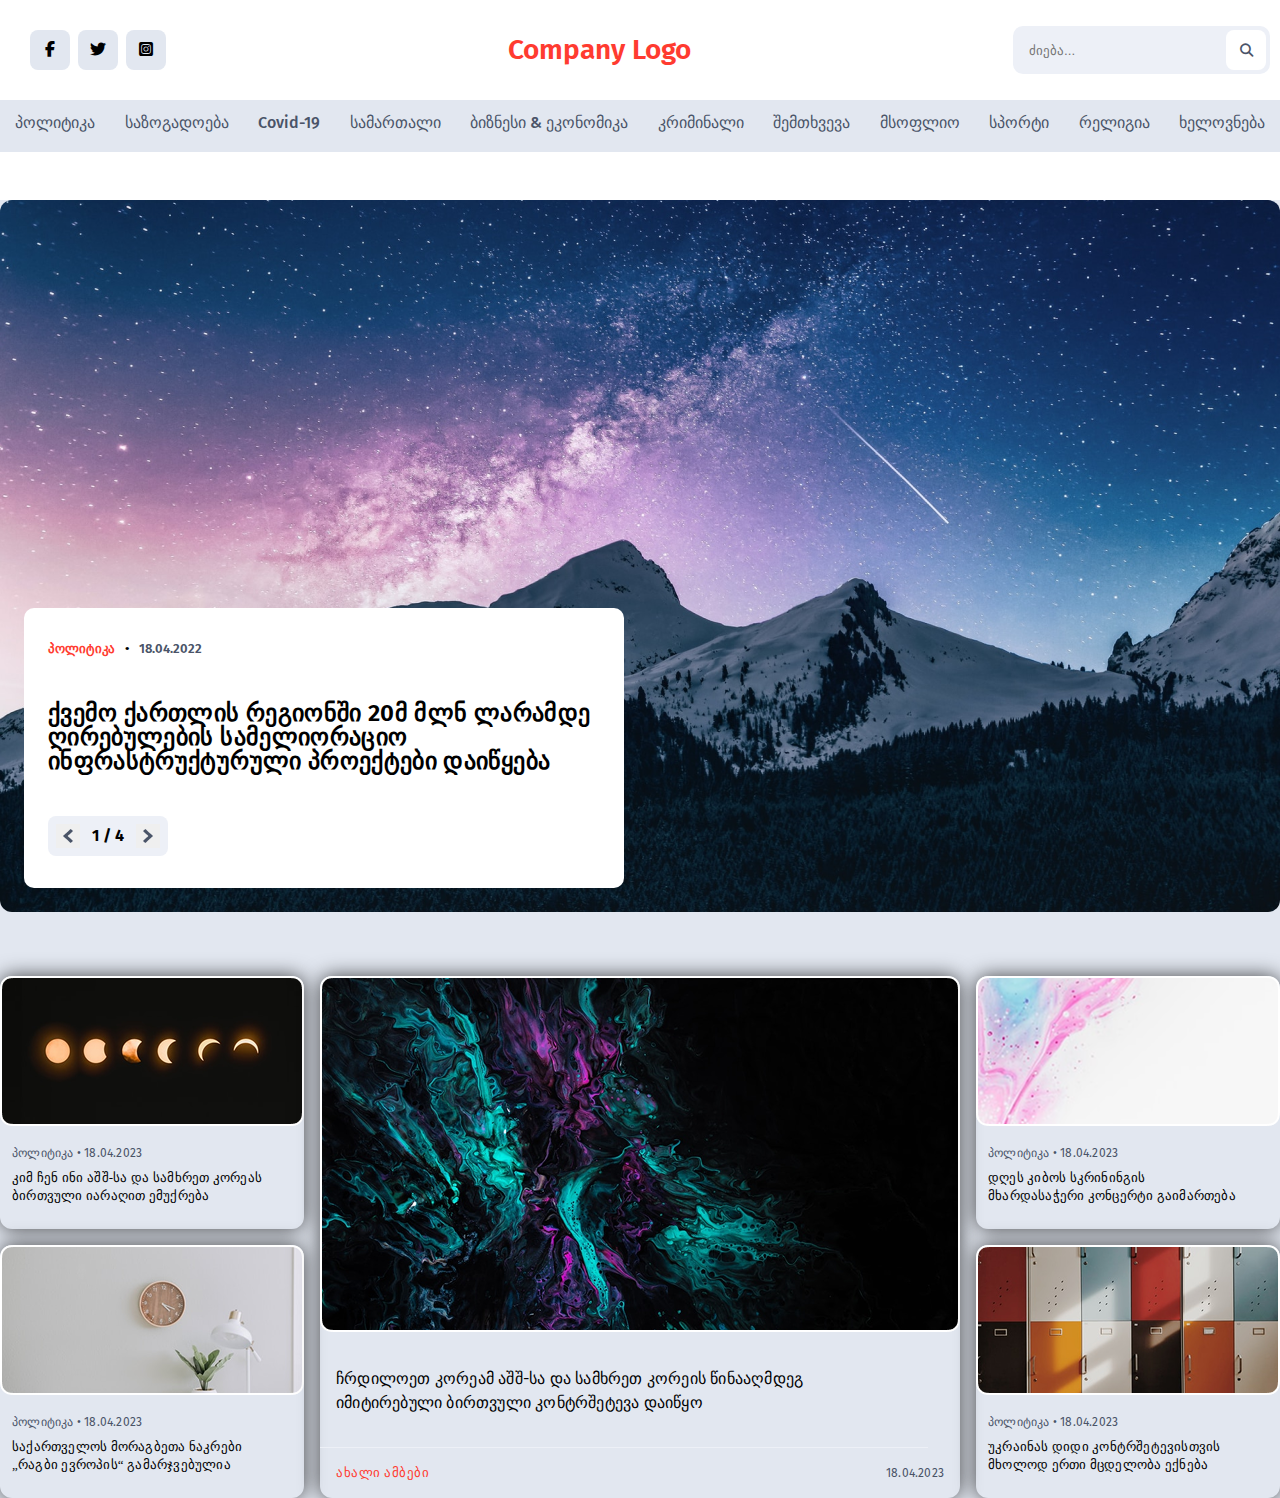
<file: index.html>
<!DOCTYPE html>
<html lang="en">
  <head>
    <meta charset="UTF-8" />
    <meta name="viewport" content="width=device-width, initial-scale=1.0" />
    <meta name="description" content="საინფორმაციო ელექტრონული პორტალი" />
    <meta
      name="keywords"
      content="ინფორმაცია, პორტალი, ამბები, კოვიდ-19, სამართალი, კრიმინალი, მსოფლიო, რელიგია, სპორტი"
    />
    <meta name="author" content="Women in AI development team" />
    <link rel="stylesheet" href="main.css" />
    <link
      rel="stylesheet"
      href="https://cdnjs.cloudflare.com/ajax/libs/font-awesome/6.5.0/css/all.min.css"
    />
    <title>საინფორმაციო პორტალი</title>
  </head>
  <body>
    <div class="main-container">
      <header>
        <div class="header-1 container">
          <div class="social-icons">
            <button class="icon">
              <a href="#"><i class="fab fa-facebook-f"></i></a>
            </button>
            <button class="icon">
              <a href="#"><i class="fab fa-twitter"></i></a>
            </button>
            <button class="icon">
              <a href="#"><i class="fa-brands fa-square-instagram"></i></a>
            </button>
          </div>
          <div class="logo"><h1>Company Logo</h1></div>
          <div class="search-bar">
            <input type="text" placeholder="ძიება..." />
            <button class="search-btn"><i class="fas fa-search"></i></button>
          </div>
          <button class="second-search"><i class="fas fa-search"></i></button>
        </div>
        <div class="header-2">
          <nav class="main-nav container">
            <ul class="nav-list">
              <li><a href="#">პოლიტიკა</a></li>
              <li><a href="#">საზოგადოება</a></li>
              <li><a href="#">Covid-19</a></li>
              <li><a href="#">სამართალი</a></li>
              <li><a href="#">ბიზნესი & ეკონომიკა</a></li>
              <li><a href="#">კრიმინალი</a></li>
              <li><a href="#">შემთხვევა</a></li>
              <li><a href="#">მსოფლიო</a></li>
              <li class="extra-item"><a href="#">სპორტი</a></li>
              <li class="extra-item"><a href="#">რელიგია</a></li>
              <li class="extra-item"><a href="#">ხელოვნება</a></li>
              <li class="dropdown">
                <button class="dropdown-menu-btn" onclick="toggleDropdown()">
                  მეტი <span class="arrow">&#x25BC;</span>
                </button>
                <ul class="dropdown-content" id="dropdown-content">
                  <li class="list"><a href="#">სპორტი</a></li>
                  <li class="list"><a href="#">რელიგია</a></li>
                  <li class="list"><a href="#">ხელოვნება</a></li>
                </ul>
              </li>
            </ul>
          </nav>
        </div>
      </header>
      <main class="container main">
        <section id="slider-section"></section>
        <section class="grid">
          <div class="mini-card moon shadow">
            <div class="img-size-mini">
              <img src="./imgs/card-imgs/card-1-moons.png" alt="moons" />
            </div>
            <div class="card-text">
              <p>პოლიტიკა • 18.04.2023</p>
              <h4>
                კიმ ჩენ ინი აშშ-სა და სამხრეთ კორეას ბირთვული იარაღით ემუქრება
              </h4>
            </div>
          </div>
          <div class="mini-card clock shadow">
            <div class="img-size-mini">
              <img
                src="./imgs/card-imgs/card-2-clock-with-flowers.png"
                alt="clock"
              />
            </div>
            <div class="card-text">
              <p>პოლიტიკა • 18.04.2023</p>
              <h4>
                საქართველოს მორაგბეთა ნაკრები „რაგბი ევროპის“ გამარჯვებულია
              </h4>
            </div>
          </div>
          <div class="big-card cyan-splash shadow">
            <div class="img-size-big">
              <img
                src="./imgs/card-imgs/card-3-cyan-purple-splash.png"
                alt="cyan-purple-splash"
              />
            </div>
            <div class="card-text">
              <h4>
                ჩრდილოეთ კორეამ აშშ-სა და სამხრეთ კორეის წინააღმდეგ იმიტირებული
                ბირთვული კონტრშეტევა დაიწყო
              </h4>
            </div>
            <div class="news">
              <p>ახალი ამბები</p>
              <h5>18.04.2023</h5>
            </div>
          </div>
          <div class="mini-card pink-splash shadow">
            <div class="img-size-mini">
              <img
                src="./imgs/card-imgs/card-4-pink-blue-splash.png"
                alt="pink-blue-splash"
              />
            </div>
            <div class="card-text">
              <p>პოლიტიკა • 18.04.2023</p>
              <h4>დღეს კიბოს სკრინინგის მხარდასაჭერი კონცერტი გაიმართება</h4>
            </div>
          </div>
          <div class="mini-card lockers shadow">
            <div class="img-size-mini">
              <img
                src="./imgs/card-imgs/card-5-colorful-lockers.png"
                alt="colorful-lockers"
              />
            </div>
            <div class="card-text">
              <p>პოლიტიკა • 18.04.2023</p>
              <h4>
                უკრაინას დიდი კონტრშეტევისთვის მხოლოდ ერთი მცდელობა ექნება
              </h4>
            </div>
          </div>
        </section>
      </main>
    </div>
    <script src="./main.js"></script>
  </body>
</html>
</file>
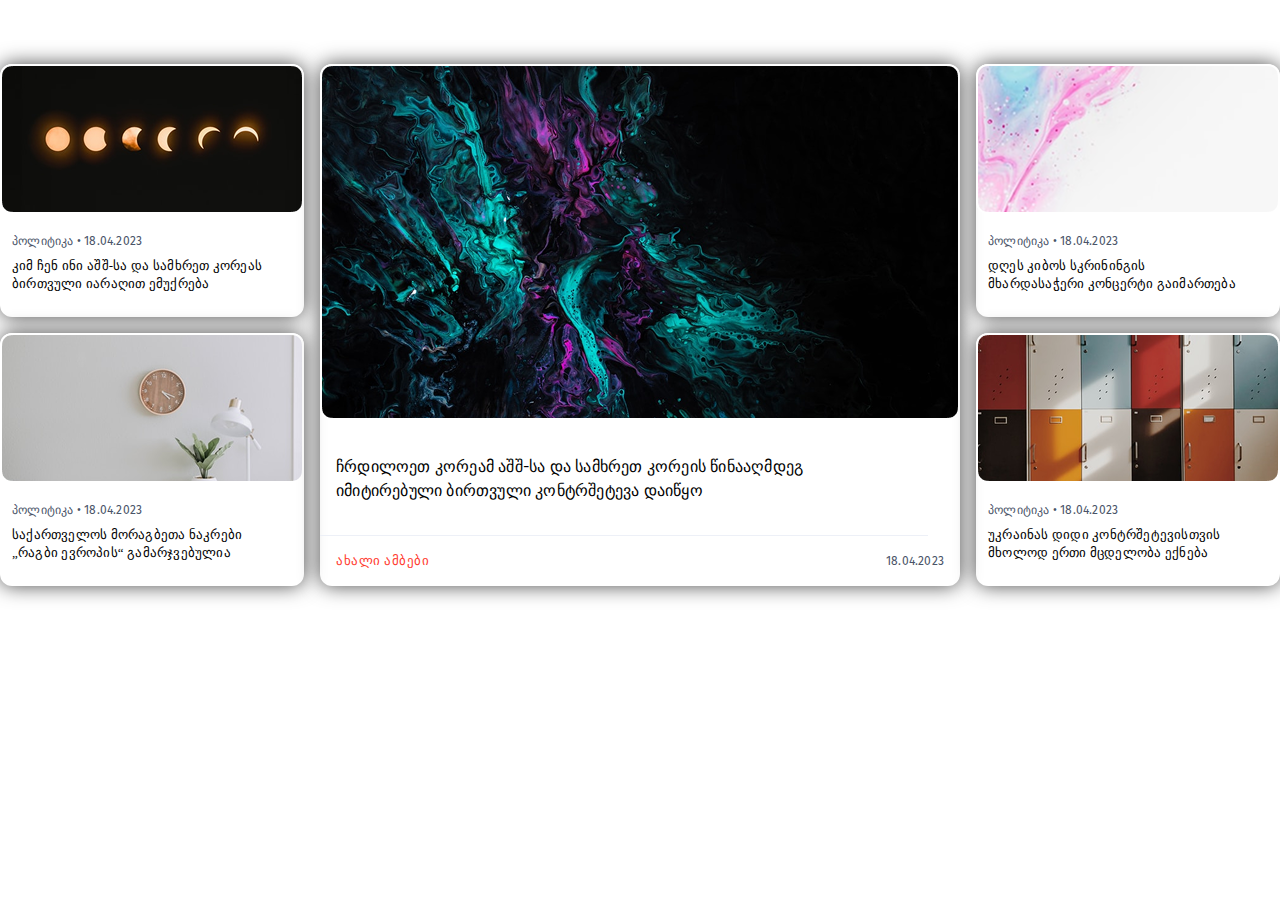
<file: cards.html>
<!DOCTYPE html>
<html lang="en">
  <head>
    <meta charset="UTF-8" />
    <meta name="viewport" content="width=device-width, initial-scale=1.0" />
    <meta name="description" content="საინფორმაციო ელექტრონული პორტალი" />
    <meta
      name="keywords"
      content="ინფორმაცია, პორტალი, ამბები, კოვიდ-19, სამართალი, კრიმინალი, მსოფლიო, რელიგია, სპორტი"
    />

    <meta name="author" content="Women in AI development team" />
    <link rel="stylesheet" href="./main.css" />
    <title>საინფორმაციო პორტალი</title>
  </head>
  <body>
    <main class="container">
      <div class="grid">
        <div class="mini-card moon">
          <div>
            <img src="./imgs/card-imgs/card-1-moons.png" alt="moons" />
          </div>
          <div class="card-text">
            <p>პოლიტიკა • 18.04.2023</p>
            <h4>
              კიმ ჩენ ინი აშშ-სა და სამხრეთ კორეას ბირთვული იარაღით ემუქრება
            </h4>
          </div>
        </div>
        <div class="mini-card clock">
          <div>
            <img
              src="./imgs/card-imgs/card-2-clock-with-flowers.png"
              alt="clock"
            />
          </div>
          <div class="card-text">
            <p>პოლიტიკა • 18.04.2023</p>
            <h4>საქართველოს მორაგბეთა ნაკრები „რაგბი ევროპის“ გამარჯვებულია</h4>
          </div>
        </div>
        <div class="big-card cyan-splash">
          <div>
            <img
              src="./imgs/card-imgs/card-3-cyan-purple-splash.png"
              alt="cyan-purple-splash"
            />
          </div>
          <div class="card-text">
            <h4>
              ჩრდილოეთ კორეამ აშშ-სა და სამხრეთ კორეის წინააღმდეგ იმიტირებული
              ბირთვული კონტრშეტევა დაიწყო
            </h4>
          </div>
          <div class="news">
            <p>ახალი ამბები</p>
            <h5>18.04.2023</h5>
          </div>
        </div>
        <div class="mini-card pink-splash">
          <div>
            <img
              src="./imgs/card-imgs/card-4-pink-blue-splash.png"
              alt="pink-blue-splash"
            />
          </div>
          <div class="card-text">
            <p>პოლიტიკა • 18.04.2023</p>
            <h4>დღეს კიბოს სკრინინგის მხარდასაჭერი კონცერტი გაიმართება</h4>
          </div>
        </div>
        <div class="mini-card lockers">
          <div>
            <img
              src="./imgs/card-imgs/card-5-colorful-lockers.png"
              alt="colorful-lockers"
            />
          </div>
          <div class="card-text">
            <p>პოლიტიკა • 18.04.2023</p>
            <h4>უკრაინას დიდი კონტრშეტევისთვის მხოლოდ ერთი მცდელობა ექნება</h4>
          </div>
        </div>
      </div>
    </main>
  </body>
</html>
</file>
<file: main.css>
@import url("https://fonts.googleapis.com/css2?family=Baskervville:ital@0;1&family=Fira+Sans:ital,wght@0,100;0,200;0,300;0,400;0,500;0,600;0,700;0,800;0,900;1,100;1,200;1,300;1,400;1,500;1,600;1,700;1,800;1,900&family=Manrope:wght@200..800&family=Montserrat:ital,wght@0,100..900;1,100..900&family=Poppins:ital,wght@0,100;0,200;0,300;0,400;0,500;0,600;0,700;0,800;0,900;1,100;1,200;1,300;1,400;1,500;1,600;1,700;1,800;1,900&family=Red+Hat+Text:ital,wght@0,300..700;1,300..700&family=Space+Grotesk:wght@300..700&display=swap");
/* http://meyerweb.com/eric/tools/css/reset/ 
   v2.0 | 20110126
   License: none (public domain)
*/
html,
body,
div,
span,
applet,
object,
iframe,
h1,
h2,
h3,
h4,
h5,
h6,
p,
blockquote,
pre,
a,
abbr,
acronym,
address,
big,
cite,
code,
del,
dfn,
em,
img,
ins,
kbd,
q,
s,
samp,
small,
strike,
strong,
sub,
sup,
tt,
var,
b,
u,
i,
center,
dl,
dt,
dd,
ol,
ul,
li,
fieldset,
form,
label,
legend,
table,
caption,
tbody,
tfoot,
thead,
tr,
th,
td,
article,
aside,
canvas,
details,
embed,
figure,
figcaption,
footer,
header,
hgroup,
menu,
nav,
output,
ruby,
section,
summary,
time,
mark,
audio,
video {
  margin: 0;
  padding: 0;
  border: 0;
  font-size: 100%;
  font: inherit;
  vertical-align: baseline;
}

/* HTML5 display-role reset for older browsers */
article,
aside,
details,
figcaption,
figure,
footer,
header,
hgroup,
menu,
nav,
section {
  display: block;
}

body {
  line-height: 1;
}

ol,
ul {
  list-style: none;
}

blockquote,
q {
  quotes: none;
}

blockquote:before,
blockquote:after,
q:before,
q:after {
  content: "";
  content: none;
}

table {
  border-collapse: collapse;
  border-spacing: 0;
}

a {
  color: black;
  text-decoration: none;
}

body {
  font-family: "Fira Sans", sans-serif;
}

.container {
  max-width: 1312px;
  width: 100%;
  margin: 0 auto;
  flex-wrap: wrap;
}
.container .grid {
  display: grid;
  width: 100%;
  grid-template-columns: 1fr 2fr 1fr;
  grid-template-rows: 1fr 1fr;
  margin-top: 64px;
  gap: 16px;
}
.container .grid .mini-card {
  display: flex;
  flex-direction: column;
  justify-content: none;
  align-items: none;
  max-width: 304px;
  border-radius: 12px;
  box-shadow: 0 0 20px rgba(0, 0, 0, 0.7);
}
.container .grid .mini-card .card-text {
  padding: 16px 12px;
  max-width: 280px;
}
.container .grid .mini-card .card-text p {
  font-size: 12px;
  line-height: 16px;
  font-weight: 400;
  letter-spacing: 0.2px;
  color: #4A5468;
  margin-bottom: 8px;
}
.container .grid .mini-card .card-text h4 {
  font-size: 13px;
  line-height: 18px;
  font-weight: 500;
  letter-spacing: 0.2px;
  color: #000;
  font-family: "FiraGO";
}
.container .grid .big-card {
  display: flex;
  flex-direction: column;
  justify-content: none;
  align-items: none;
  max-width: 640px;
  border-radius: 12px;
  box-shadow: 0 0 20px rgba(0, 0, 0, 0.7);
}
.container .grid .big-card .card-text {
  padding: 32px 16px;
  max-width: 608px;
  border-bottom: 1px solid #EDF0F7;
}
.container .grid .big-card .card-text h4 {
  font-size: 16px;
  line-height: 24px;
  font-weight: 400;
  letter-spacing: 0.2px;
  color: 0.5px;
}
.container .grid .big-card .news {
  display: flex;
  flex-direction: row;
  justify-content: space-between;
  align-items: center;
  padding: 16px;
}
.container .grid .big-card .news p {
  font-size: 13px;
  line-height: 18px;
  font-weight: 500;
  letter-spacing: 0.5px;
  color: #ff3B30;
}
.container .grid .big-card .news h5 {
  font-size: 12px;
  line-height: 16px;
  font-weight: 400;
  letter-spacing: 0.2px;
  color: #4A5468;
}
.container .grid .moon {
  grid-column: 1/2;
  grid-row: 1/2;
}
.container .grid .clock {
  grid-column: 1/2;
  grid-row: 2/3;
}
.container .grid .cyan-splash {
  grid-column: 2/3;
  grid-row: 1/3;
}
.container .grid .pink-splash {
  grid-column: 3/4;
  grid-row: 1/2;
}
.container .grid .lockers {
  grid-column: 3/4;
  grid-row: 2/3;
}

@media screen and (max-width: 1240px) {
  .container {
    max-width: 1128px;
    width: 100%;
    margin: 0 auto;
  }
  .container .grid {
    display: grid;
    width: 100%;
    grid-template-columns: 1fr 2fr 1fr;
    grid-template-rows: 1fr 1fr;
  }
  .container .grid .mini-card {
    display: flex;
    flex-direction: column;
    justify-content: none;
    align-items: none;
    max-width: 264px;
  }
  .container .grid .mini-card .img-size-mini {
    width: 264px;
    height: 150px;
  }
  .container .grid .mini-card .img-size-mini img {
    width: 100%;
    height: 100%;
  }
  .container .grid .mini-card .card-text {
    padding: 16px 12px;
    max-width: 240px;
  }
  .container .grid .big-card {
    display: flex;
    flex-direction: column;
    justify-content: none;
    align-items: none;
    max-width: 552px;
  }
  .container .grid .big-card .img-size-big {
    width: 552px;
    height: 356px;
  }
  .container .grid .big-card .img-size-big img {
    width: 100%;
    height: 100%;
  }
  .container .grid .big-card .card-text {
    padding: 32px 16px;
    max-width: 520px;
  }
}
@media screen and (max-width: 1024px) {
  .container {
    max-width: 928px;
    width: 100%;
    margin: 0 auto;
  }
  .container .grid {
    display: grid;
    width: 100%;
    grid-template-columns: 1fr 1fr;
    grid-template-rows: 1.8fr 1fr 1fr;
  }
  .container .grid .mini-card {
    display: flex;
    flex-direction: column;
    justify-content: none;
    align-items: none;
    max-width: 448px;
  }
  .container .grid .mini-card .img-size-mini {
    width: 448px;
    height: 194px;
  }
  .container .grid .mini-card .img-size-mini img {
    width: 100%;
    height: 100%;
  }
  .container .grid .mini-card .card-text {
    padding: 16px 12px;
    max-width: 432px;
  }
  .container .grid .big-card {
    display: flex;
    flex-direction: column;
    justify-content: none;
    align-items: none;
    max-width: 928px;
  }
  .container .grid .big-card .img-size-big {
    width: 928px;
    height: 372px;
  }
  .container .grid .big-card .img-size-big img {
    width: 100%;
    height: 100%;
  }
  .container .grid .big-card .card-text {
    padding: 32px 16px;
    max-width: 896px;
  }
  .container .grid .moon {
    grid-column: 1/2;
    grid-row: 2/3;
  }
  .container .grid .clock {
    grid-column: 1/2;
    grid-row: 3/4;
  }
  .container .grid .cyan-splash {
    grid-column: 1/3;
    grid-row: 1/2;
  }
  .container .grid .pink-splash {
    grid-column: 2/3;
    grid-row: 2/3;
  }
  .container .grid .lockers {
    grid-column: 2/3;
    grid-row: 3/4;
  }
}
@media screen and (max-width: 360px) {
  .container {
    max-width: 360px;
    width: 100%;
    margin: 0 auto;
    display: flex;
    flex-direction: column;
    justify-content: center;
    align-items: center;
  }
  .container .grid {
    display: grid;
    width: 100%;
    place-items: center;
    grid-template-columns: 1fr;
    grid-template-rows: 1.5fr 1fr 1fr 1fr 1fr;
  }
  .container .grid .mini-card {
    display: flex;
    flex-direction: column;
    justify-content: none;
    align-items: none;
    max-width: 328px;
    max-height: 230px;
  }
  .container .grid .mini-card .img-size-mini {
    width: 328px;
    height: 140px;
  }
  .container .grid .mini-card .img-size-mini img {
    width: 100%;
    height: 100%;
  }
  .container .grid .mini-card .card-text {
    padding: 12px 4px 16px 12px;
    max-width: 240px;
  }
  .container .grid .big-card {
    display: flex;
    flex-direction: column;
    justify-content: none;
    align-items: none;
    max-width: 328px;
  }
  .container .grid .big-card .img-size-big {
    width: 328px;
    height: 191px;
  }
  .container .grid .big-card .img-size-big img {
    width: 100%;
    height: 100%;
  }
  .container .grid .big-card .card-text {
    padding: 16px;
    max-width: 296px;
  }
  .container .grid .moon {
    grid-column: 1/2;
    grid-row: 2/3;
  }
  .container .grid .clock {
    grid-column: 1/2;
    grid-row: 3/4;
  }
  .container .grid .cyan-splash {
    grid-column: 1/2;
    grid-row: 1/2;
  }
  .container .grid .pink-splash {
    grid-column: 1/2;
    grid-row: 4/5;
  }
  .container .grid .lockers {
    grid-column: 1/2;
    grid-row: 5/6;
  }
}
* {
  padding: 0;
  margin: 0;
  box-sizing: border-box;
}

.header-1 {
  display: flex;
  justify-content: space-between;
  align-items: center;
  padding: 10px;
  margin: 0px;
}

.social-icons {
  display: flex;
  gap: 8px;
  justify-content: center;
  align-items: center;
  padding: 20px;
}
.social-icons .icon {
  background-color: #E2E7F0;
  border: none;
  border-radius: 8px;
  height: 40px;
  width: 40px;
}
.social-icons .icon:hover {
  transform: scale(1.05);
  background-color: #e2e6ec;
}
.social-icons a {
  font-size: 16px;
}

.logo {
  font-size: 28px;
  color: #ff3B30;
  font-weight: 600;
}

.search-bar {
  display: flex;
  align-items: center;
  background-color: #EDF0F7;
  border-radius: 10px;
}

input {
  padding: 14px 16px;
  border: none;
  background-color: #EDF0F7;
  border-radius: 10px;
}

.search-btn {
  padding: 6px 10px;
  margin: 4px;
  border: none;
  border-radius: 8px;
  background-color: #fff;
  height: 40px;
  width: 40px;
  cursor: pointer;
}
.search-btn i {
  color: #4A5468;
}

.second-search {
  display: none;
  align-items: center;
  justify-content: center;
  border: none;
  border-radius: 8px;
  height: 40px;
  width: 40px;
  border-radius: 8px;
  background-color: #EDF0F7;
}

.burgermenu {
  display: none;
}

.header-2 {
  background-color: #E2E7F0;
  height: 52px;
}

ul {
  display: flex;
  justify-content: space-between;
  align-items: center;
  flex-wrap: wrap;
  padding: 15px;
  margin: 0;
  list-style: none;
}

li {
  margin: 0;
}
li a {
  text-decoration: none;
  color: #4A5468;
  font-weight: 500;
}
li a:hover {
  text-decoration: underline;
}

.dropdown {
  position: relative;
  display: none;
}
.dropdown .dropdown-menu-btn {
  display: none;
  background: transparent;
  border: none;
  color: #4A5468;
  font-size: 16px;
}
.dropdown .dropdown-menu-btn:hover {
  color: red;
  cursor: pointer;
}
.dropdown .dropdown-menu-btn .arrow {
  font-size: 10px;
  margin-left: 5px;
}
.dropdown .dropdown-content {
  display: none;
  position: absolute;
  top: 100%;
  left: 0;
  background-color: #fff;
  border-radius: 8px;
  list-style: none;
  padding: 0;
  margin: 0;
  z-index: 10;
  flex-direction: column;
  box-shadow: 0 2px 5px rgba(0, 0, 0, 0.1);
}
.dropdown .dropdown-content li a {
  display: block;
  padding: 15px;
  color: #4A5468;
  text-decoration: none;
}
.dropdown .dropdown-content li a:hover {
  background-color: #EDF0F7;
}
.dropdown:hover .dropdown-content {
  display: flex;
  background-color: #fff;
}

@media (min-width: 1920px) {
  .header-1 .logo {
    font-size: 34px;
  }
  .header-1 .search-bar input {
    width: 300px;
  }
  ul li a {
    font-size: 18px;
  }
}
@media (max-width: 1240px) {
  .header-1 {
    flex-wrap: wrap;
    justify-content: space-around;
  }
  .header-1 .logo {
    font-size: 28px;
    text-align: center;
  }
  .main-nav {
    display: flex;
    justify-content: center;
    align-items: center;
    padding: 10px;
  }
  .nav-list {
    display: flex;
    list-style: none;
    padding: 0;
    margin: 0;
  }
  .nav-list li {
    margin: 0 10px;
  }
  .nav-list li a {
    text-decoration: none;
    color: #4A5468;
    font-weight: 500;
    padding: 8px;
    display: block;
  }
  .nav-list li a:hover {
    text-decoration: underline;
  }
  .extra-item {
    display: none;
  }
  .dropdown {
    display: inline-block;
  }
  .dropdown .dropdown-menu-btn {
    display: inline-block;
  }
  .dropdown .dropdown-menu-btn:hover + .dropdown-content {
    display: flex;
    flex-direction: column;
  }
  .dropdown .list {
    display: none;
  }
  .dropdown .dropdown-content {
    display: block;
    margin: 22px;
    left: -80px;
  }
  .dropdown:hover .dropdown-content {
    display: block;
  }
}
@media (max-width: 1024px) {
  .header-1 {
    flex-direction: row;
    align-items: center;
  }
  .header-1 .logo {
    display: flex;
    align-items: flex-start;
    font-size: 24px;
  }
  .header-1 .search-bar {
    padding: 0 2px;
  }
  .header-1 .social-icons {
    display: none;
  }
  .header-2 {
    display: none;
  }
}
@media (max-width: 360px) {
  .header-1 .social-icons {
    display: none;
  }
  .header-1 .logo {
    font-size: 16px;
    line-height: 34px;
    display: flex;
    justify-content: flex-start;
    padding: 10px;
  }
  .header-1 .second-search {
    display: flex;
  }
  .header-1 .search-bar {
    display: none;
  }
  .header-1 .header-2 {
    display: none;
  }
}
.container {
  max-width: 1312px;
  width: 100%;
  margin: 0 auto;
}

.flex {
  display: flex;
  flex-direction: row;
  justify-content: center;
  align-items: center;
}

.main {
  margin-top: 48px;
  background-color: #E2E7F0;
}
.main #slider-section {
  background: url("./imgs/slider-imgs/slider-1-mountains.png");
  background-repeat: no-repeat;
  width: 100%;
  height: 712px;
  position: relative;
  border-radius: 12px;
  padding: 24px;
}
.main #slider-section .img-description-container {
  width: 600px;
  height: 280px;
  background-color: #fff;
  position: absolute;
  bottom: 24px;
  left: 24px;
  padding: 32px 24px;
  border-radius: 10px;
  display: flex;
  flex-direction: column;
  justify-content: space-between;
  align-items: flex-start;
}
.main #slider-section .img-description-container .description-category-date-container p {
  font-size: 13px;
  line-height: 18px;
  font-weight: 600;
  letter-spacing: -0.08px;
  display: flex;
  flex-direction: row;
  justify-content: center;
  align-items: center;
  gap: 10px;
}
.main #slider-section .img-description-container .description-category-date-container p .category {
  color: #ff3B30;
}
.main #slider-section .img-description-container .description-category-date-container p .date {
  color: #4A5468;
}
.main #slider-section .img-description-container h2 {
  font-size: 24px;
  line-height: 24px;
  font-weight: 600;
  letter-spacing: 0.35px;
}
.main #slider-section .img-description-container .slider-controls-container {
  gap: 12px;
  background-color: #EDF0F7;
  border-radius: 8px;
  padding: 8px;
}
.main #slider-section .img-description-container .slider-controls-container .slider-numeration {
  font-weight: bold;
}
.main #slider-section .img-description-container .slider-controls-container .slider-controls {
  cursor: pointer;
  border: none;
}
.main #slider-section .img-description-container .slider-controls-container .slider-controls:hover {
  background-color: #E2E7F0;
}
.main #slider-section .slider-controls-tablet-and-mobile {
  display: none;
}/*# sourceMappingURL=main.css.map */
</file>
